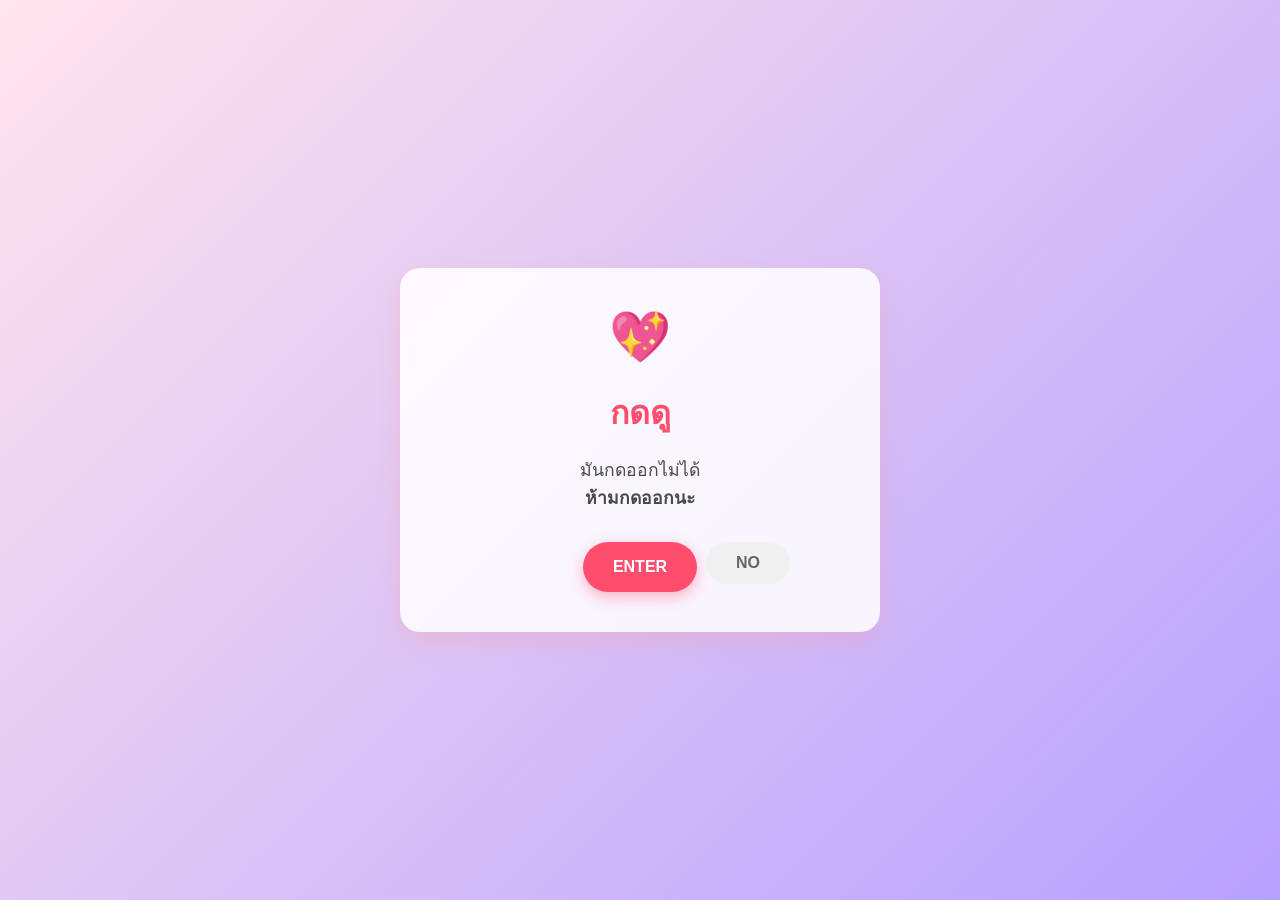
<file: index.html>
<!DOCTYPE html>
<html lang="th">
<head>
    <meta charset="UTF-8">
    <meta name="viewport" content="width=device-width, initial-scale=1.0">
    <title>EIEI</title>
    <style>
        body {
            font-family: 'Segoe UI', Tahoma, Geneva, Verdana, sans-serif;
            background: linear-gradient(135deg, #ffe5ec 0%,#b6a1ff 100%);
            height: 100vh;
            display: flex;
            justify-content: center;
            align-items: center;
            margin: 0;
            overflow: hidden;
        }

        .container {
            background-color: rgba(255, 255, 255, 0.85);
            padding: 40px;
            border-radius: 20px;
            box-shadow: 0 10px 25px rgba(255, 154, 162, 0.3);
            text-align: center;
            backdrop-filter: blur(5px);
            max-width: 400px;
            width: 90%;
            position: relative;
        }

        h1 {
            color: #ff4d6d;
            font-size: 2rem;
            margin-bottom: 10px;
        }

        p {
            color: #4a4a4a;
            font-size: 1.1rem;
            line-height: 1.6;
        }

        .heart {
            font-size: 50px;
            color: #ff4d6d;
            animation: heartbeat 1.2s infinite;
            margin-bottom: 20px;
        }

        @keyframes heartbeat {
            0% { transform: scale(1); }
            20% { transform: scale(1.1); }
            40% { transform: scale(1.05); }
            60% { transform: scale(1.15); }
            80% { transform: scale(1); }
            100% { transform: scale(1); }
        }

        .btn-group {
            display: flex;
            justify-content: center;
            gap: 20px;
            margin-top: 30px;
            height: 50px;
            position: relative;
        }

        button {
            padding: 12px 30px;
            font-size: 1rem;
            border: none;
            border-radius: 50px;
            cursor: pointer;
            transition: all 0.3s ease;
            font-weight: bold;
        }

        #yesBtn {
            background-color: #ff4d6d;
            color: white;
            box-shadow: 0 5px 15px rgba(255, 77, 109, 0.4);
        }

        #yesBtn:hover {
            background-color: #ff758f;
            transform: scale(1.05);
        }

        #noBtn {
            background-color: #f0f0f0;
            color: #666;
            position: absolute;
            right: 50px;
        }
    </style>
</head>
<body>

    <div class="container" id="mainContainer">
        <div class="heart">💖</div>
        <h1>กดดู</h1>
        <p>มันกดออกไม่ได้ <br><b>ห้ามกดออกนะ</b></p>
        
        <div class="btn-group">
            <button id="yesBtn" onclick="goToLovePage()">ENTER</button>
            <button id="noBtn" onmouseover="moveButton()" onclick="moveButton()">NO</button>
        </div>
    </div>

    <script>
        function moveButton() {
            const noBtn = document.getElementById('noBtn');
            const container = document.getElementById('mainContainer');
            
            // คำนวณพื้นที่สูงสุดที่ปุ่มจะขยับได้ภายในกล่อง
            const maxWidth = container.clientWidth - noBtn.clientWidth - 40;
            const maxHeight = container.clientHeight - noBtn.clientHeight - 80;
            
            // สุ่มตำแหน่งใหม่
            const randomX = Math.floor(Math.random() * maxWidth) + 20;
            const randomY = Math.floor(Math.random() * maxHeight) + 20;
            
            noBtn.style.position = 'absolute';
            noBtn.style.left = randomX + 'px';
            noBtn.style.top = randomY + 'px';
        }

        // ฟังก์ชันสำหรับกดแล้วเด้งไปหน้า love animation.html
        function goToLovePage() {
            window.location.href = "love animation.html";
        }
    </script>
</body>
</html>
</file>
